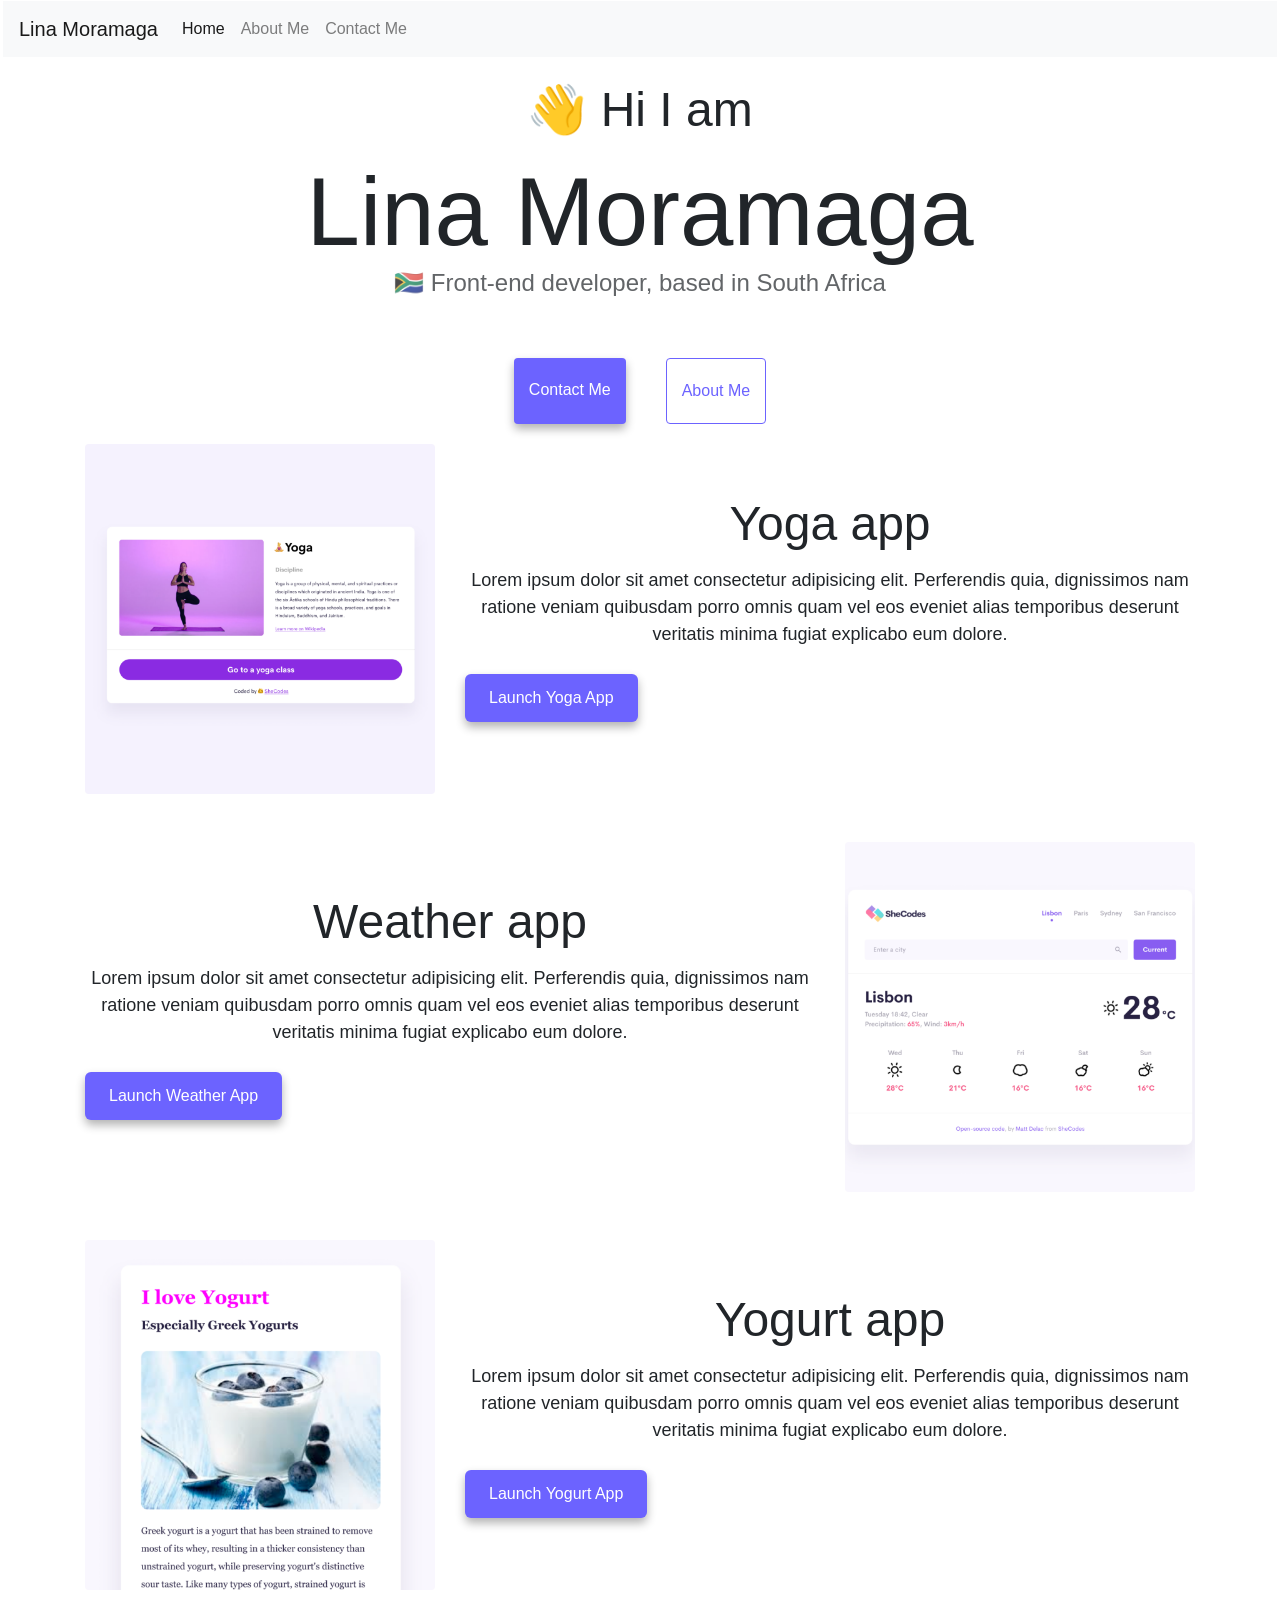
<file: index.html>
<!doctype html>
<html lang="en">
  <head>
    <meta charset="UTF-8" />
    <meta http-equiv="X-UA-Compatible" content="IE=edge" />
    <meta name="viewport" content="width=device-width, initial-scale=1.0" />
    <meta
      name="description"
      content="Explore our Yoga, Weather, and Yogurt apps."
    />
    <link
      rel="stylesheet"
      href="https://cdn.jsdelivr.net/npm/bootstrap@4.6.2/dist/css/bootstrap.min.css"
      integrity="sha384-xOolHFLEh07PJGoPkLv1IbcEPTNtaed2xpHsD9ESMhqIYd0nLMwNLD69Npy4HI+N"
      crossorigin="anonymous"
    />
    <script
      src="https://cdn.jsdelivr.net/npm/jquery@3.5.1/dist/jquery.slim.min.js"
      integrity="sha384-DfXdz2htPH0lsSSs5nCTpuj/zy4C+OGpamoFVy38MVBnE+IbbVYUew+OrCXaRkfj"
      crossorigin="anonymous"
    ></script>
    <script
      src="https://cdn.jsdelivr.net/npm/bootstrap@4.6.2/dist/js/bootstrap.bundle.min.js"
      integrity="sha384-Fy6S3B9q64WdZWQUiU+q4/2Lc9npb8tCaSX9FK7E8HnRr0Jz8D6OP9dO5Vg3Q9ct"
      crossorigin="anonymous"
    ></script>

    <title>Front end Developer Lina Moramaga</title>
    <link rel="stylesheet" href="CSS/style.css" />
  </head>
  <body>
    <nav class="navbar navbar-expand-lg navbar-light bg-light">
      <a class="navbar-brand" href="index.html">Lina Moramaga</a>
      <button
        class="navbar-toggler"
        type="button"
        data-toggle="collapse"
        data-target="#navbarNav"
        aria-controls="navbarNav"
        aria-expanded="false"
        aria-label="Toggle navigation"
      >
        <span class="navbar-toggler-icon"></span>
      </button>
      <div class="collapse navbar-collapse" id="navbarNav">
        <ul class="navbar-nav">
          <li class="nav-item active">
            <a class="nav-link" href="#"
              >Home <span class="sr-only">(current)</span></a
            >
          </li>

          <li class="nav-item">
            <a class="nav-link" href="/about.html">About Me</a>
          </li>

          <li class="nav-item">
            <a class="nav-link" href="/about.html#contact">Contact Me</a>
          </li>
        </ul>
      </div>
    </nav>
    <br />
    <h2>👋 Hi I am</h2>
    <h1>Lina Moramaga</h1>
    <h3>🇿🇦 Front-end developer, based in South Africa</h3>
    <div class="navigation-links">
      <a href="about.html#contact" class="contact-link">Contact me</a>
      <a href="about.html" class="about-link">About me</a>
    </div>
    <div class="container">
      <div class="row align-items-center mb-5">
        <div class="col-md-4">
          <img src="images/yoga.png" alt="yoga" class="img-fluid rounded" />
        </div>

        <div class="col-md-8">
          <h2>Yoga app</h2>
          <p>
            Lorem ipsum dolor sit amet consectetur adipisicing elit. Perferendis
            quia, dignissimos nam ratione veniam quibusdam porro omnis quam vel
            eos eveniet alias temporibus deserunt veritatis minima fugiat
            explicabo eum dolore.
          </p>

          <div class="yoga">
            <a href="" class="app-link">Launch Yoga App</a>
          </div>
        </div>
      </div>

      <div class="row align-items-center mb-5">
        <div class="col-md-8">
          <h2>Weather app</h2>
          <p>
            Lorem ipsum dolor sit amet consectetur adipisicing elit. Perferendis
            quia, dignissimos nam ratione veniam quibusdam porro omnis quam vel
            eos eveniet alias temporibus deserunt veritatis minima fugiat
            explicabo eum dolore.
          </p>
          <div class="weather">
            <a href="#top" class="app-link">Launch Weather App</a>
          </div>
        </div>

        <div class="col-md-4">
          <img
            src="images/weather.png"
            alt="weather"
            class="img-fluid rounded"
          />
        </div>
      </div>

      <div class="row align-items-center mb-5">
        <div class="col-md-4">
          <img src="images/yogurt.png" alt="yogurt" class="img-fluid rounded" />
        </div>

        <div class="col-md-8">
          <h2>Yogurt app</h2>
          <p>
            Lorem ipsum dolor sit amet consectetur adipisicing elit. Perferendis
            quia, dignissimos nam ratione veniam quibusdam porro omnis quam vel
            eos eveniet alias temporibus deserunt veritatis minima fugiat
            explicabo eum dolore.
          </p>
          <div class="yogurt">
            <a href="#top" class="app-link">Launch Yogurt App</a>
          </div>
        </div>
      </div>
    </div>
  </body>
</html>
</file>
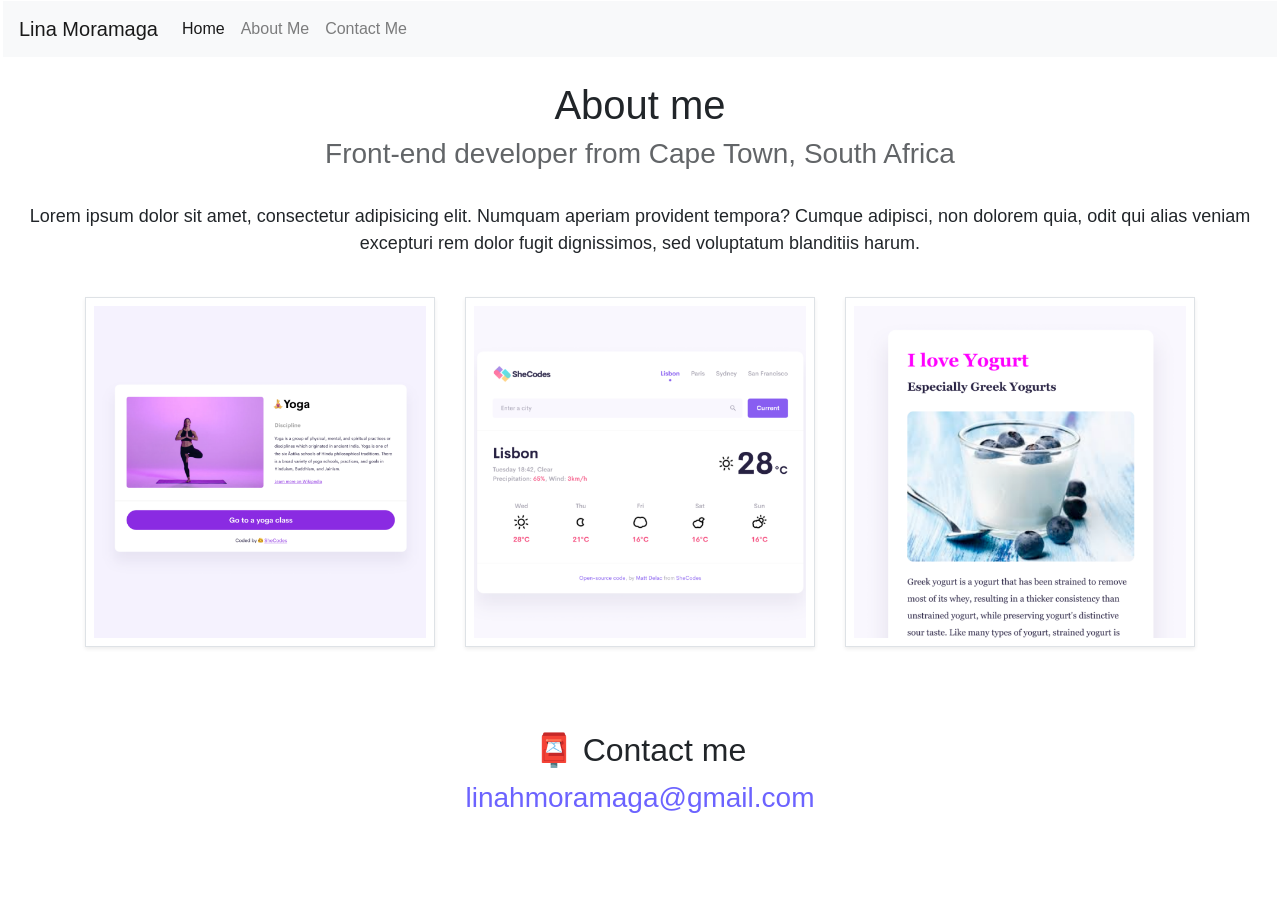
<file: about.html>
<!doctype html>
<html lang="en">
  <head>
    <meta charset="UTF-8" />
    <meta http-equiv="X-UA-Compatible" content="IE=edge" />
    <meta name="viewport" content="width=device-width, initial-scale=1.0" />
    <meta
      name="description"
      content="Discover the developer behind the Yoga, Weather, and Yogurt apps"
    />
    <link rel="stylesheet" href="CSS/style.css" />
    <link
      rel="stylesheet"
      href="https://cdn.jsdelivr.net/npm/bootstrap@4.6.2/dist/css/bootstrap.min.css"
      integrity="sha384-xOolHFLEh07PJGoPkLv1IbcEPTNtaed2xpHsD9ESMhqIYd0nLMwNLD69Npy4HI+N"
      crossorigin="anonymous"
    />
    <script
      src="https://cdn.jsdelivr.net/npm/jquery@3.5.1/dist/jquery.slim.min.js"
      integrity="sha384-DfXdz2htPH0lsSSs5nCTpuj/zy4C+OGpamoFVy38MVBnE+IbbVYUew+OrCXaRkfj"
      crossorigin="anonymous"
    ></script>
    <title>About me - Lina Moramaga</title>
  </head>
  <body>
    <nav class="navbar navbar-expand-lg navbar-light bg-light">
      <a class="navbar-brand" href="index.html">Lina Moramaga</a>
      <button
        class="navbar-toggler"
        type="button"
        data-toggle="collapse"
        data-target="#navbarNav"
        aria-controls="navbarNav"
        aria-expanded="false"
        aria-label="Toggle navigation"
      >
        <span class="navbar-toggler-icon"></span>
      </button>
      <div class="collapse navbar-collapse" id="navbarNav">
        <ul class="navbar-nav">
          <li class="nav-item active">
            <a class="nav-link" href="index.html"
              >Home <span class="sr-only">(current)</span></a
            >
          </li>

          <li class="nav-item">
            <a class="nav-link" href="about.html">About Me</a>
          </li>

          <li class="nav-item">
            <a class="nav-link" href="#contact">Contact Me</a>
          </li>
        </ul>
      </div>
    </nav>
    <br />
    <h1>About me</h1>
    <h3>Front-end developer from Cape Town, South Africa</h3>
    <br />
    <div class="about-paragraphs">
      <p>
        Lorem ipsum dolor sit amet, consectetur adipisicing elit. Numquam
        aperiam provident tempora? Cumque adipisci, non dolorem quia, odit qui
        alias veniam excepturi rem dolor fugit dignissimos, sed voluptatum
        blanditiis harum.
      </p>
    </div>
    <br />
    <div class="container">
      <div class="row">
        <div class="col-sm-4">
          <img
            src="images/yoga.png"
            alt="yoga"
            class="img-fluid shadow-sm p-2 border"
          />
        </div>
        <div class="col-sm-4">
          <img
            src="images/weather.png"
            alt="weather"
            class="img-fluid shadow-sm p-2 border"
          />
        </div>
        <div class="col-sm-4">
          <img
            src="images/yogurt.png"
            alt="yogurt"
            class="img-fluid shadow-sm p-2 border"
          />
        </div>
      </div>
    </div>
    <br />

    <div id="contact">
      <h2>📮 Contact me</h2>
      <a href="mailto: linahmoramaga@gmail.com" class="email-link">
        linahmoramaga@gmail.com
      </a>
    </div>
  </body>
</html>
</file>
<file: CSS/style.css>
:root {
  --primary-color: #6c63ff;
  --secondary-color: #f5f2fe;
  --box-shadow: 0 5px 10px rgba(0, 0, 0, 0.3);
}

body {
  margin: 0;
  padding: 1px 3px;
  font-family: sans-serif;
}

h1,
h2,
h3 {
  text-align: center;
  margin: 0;
}

h1 {
  font-size: 96px;
}

h2 {
  font-size: 48px;
  margin-bottom: 15px;
}

h3 {
  font-size: 24px;
  opacity: 0.7;
}

p {
  text-align: center;
  font-size: 18px;
}

.navigation-links {
  display: flex;
  margin-top: 40px;
  justify-content: center;
}

.navigation-links a {
  margin: 20px;
  border-radius: 4px;
  padding: 20px 15px;
  text-decoration: none;
  text-transform: capitalize;
}

.contact-link {
  background: var(--primary-color);
  box-shadow: var(--box-shadow);
  color: white;
}

.about-link {
  color: var(--primary-color);
  border: 1px solid var(--primary-color);
}

.homepage-link {
  color: var(--primary-color);
  text-align: center;
  display: block;
}

.email-link {
  display: flex;
  justify-content: center;
  color: var(--primary-color);
  font-size: 28px;
  text-decoration: none;
}

.email-link:hover {
  text-decoration: underline;
}
.yoga {
  margin-top: 15px;
}
.app-link {
  display: inline-block;
  padding: 12px 24px;
  background-color: var(--primary-color);
  box-shadow: var(--box-shadow);
  color: white;
  text-decoration: none;
  border-radius: 6px;
  margin-top: 10px;
}
.app-link:hover {
  text-decoration: none;
}

.row {
  margin-bottom: 60px;
}

.col-md-8 {
  padding-bottom: 20px;
}

@media (max-width: 600px) {
  h1 {
    text-align: center;
  }
  h2 {
    text-align: center;
  }
  p {
    text-align: center;
  }
}
</file>
